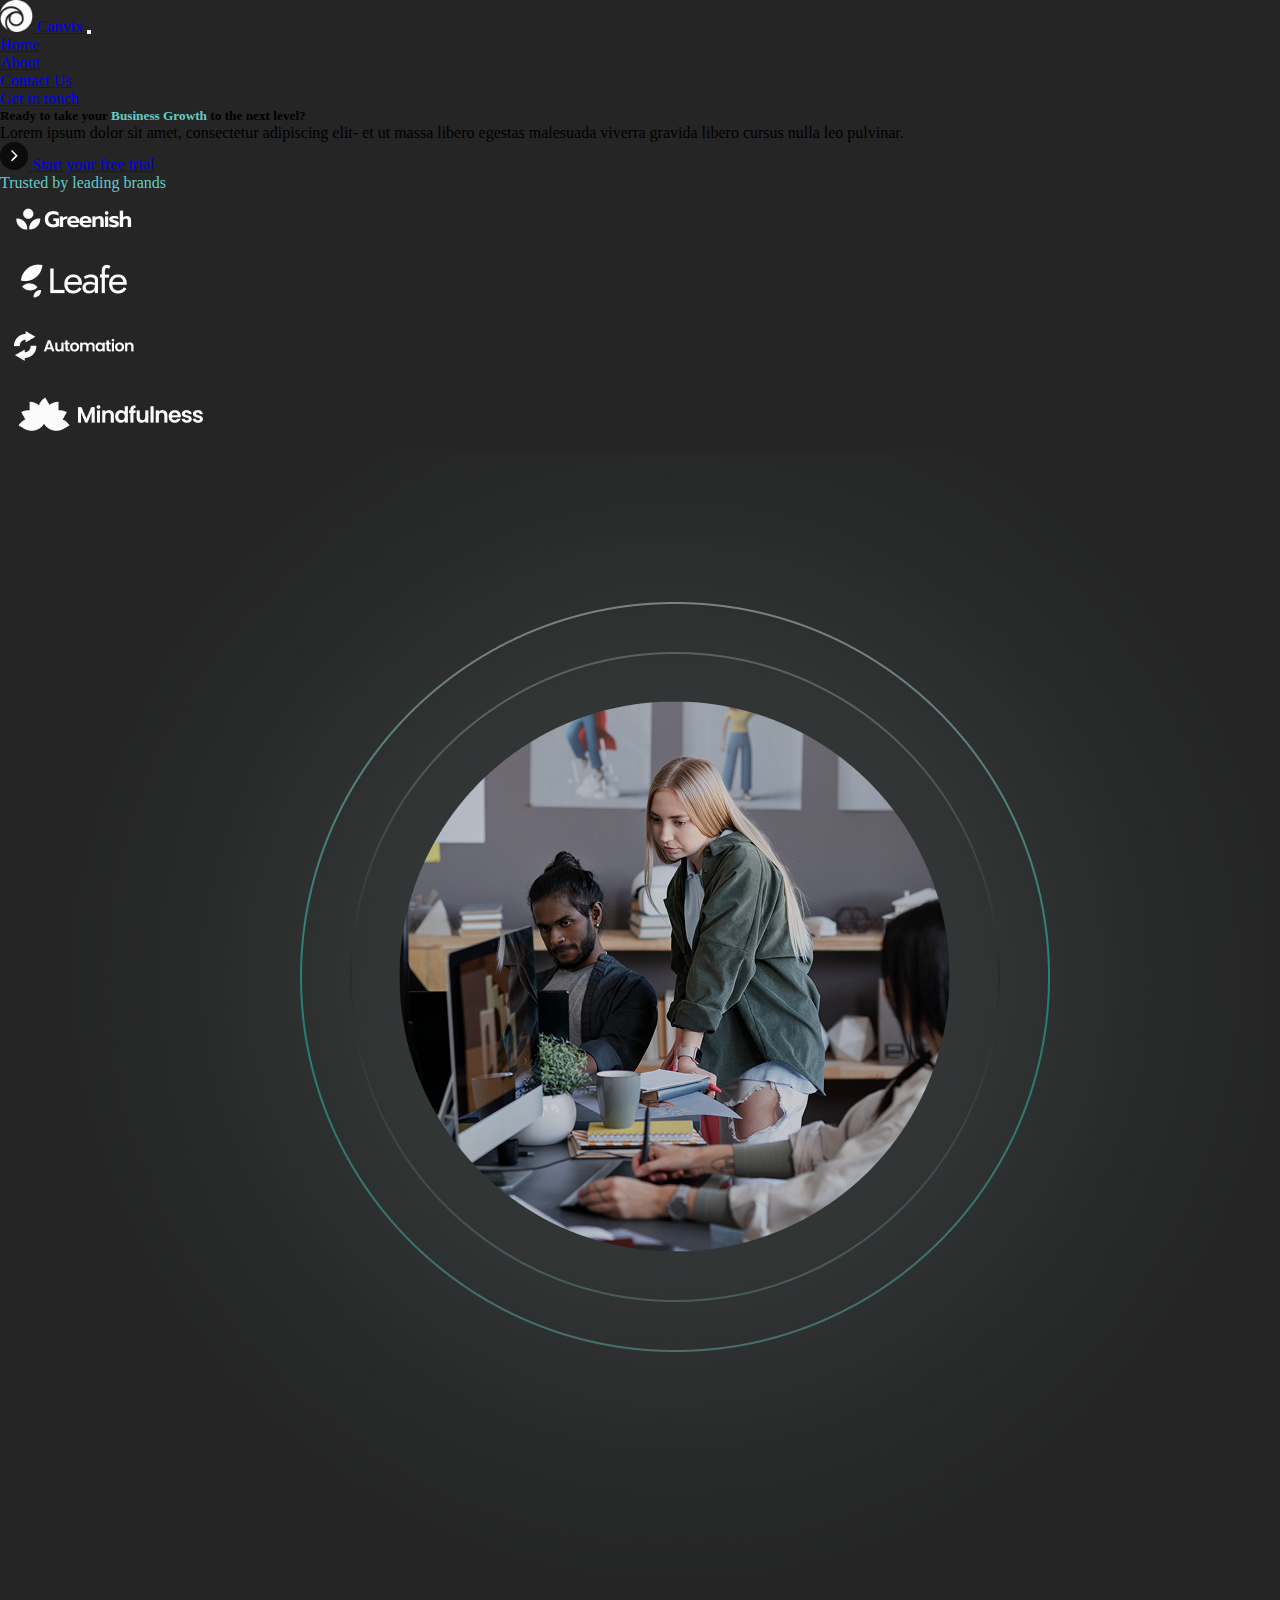
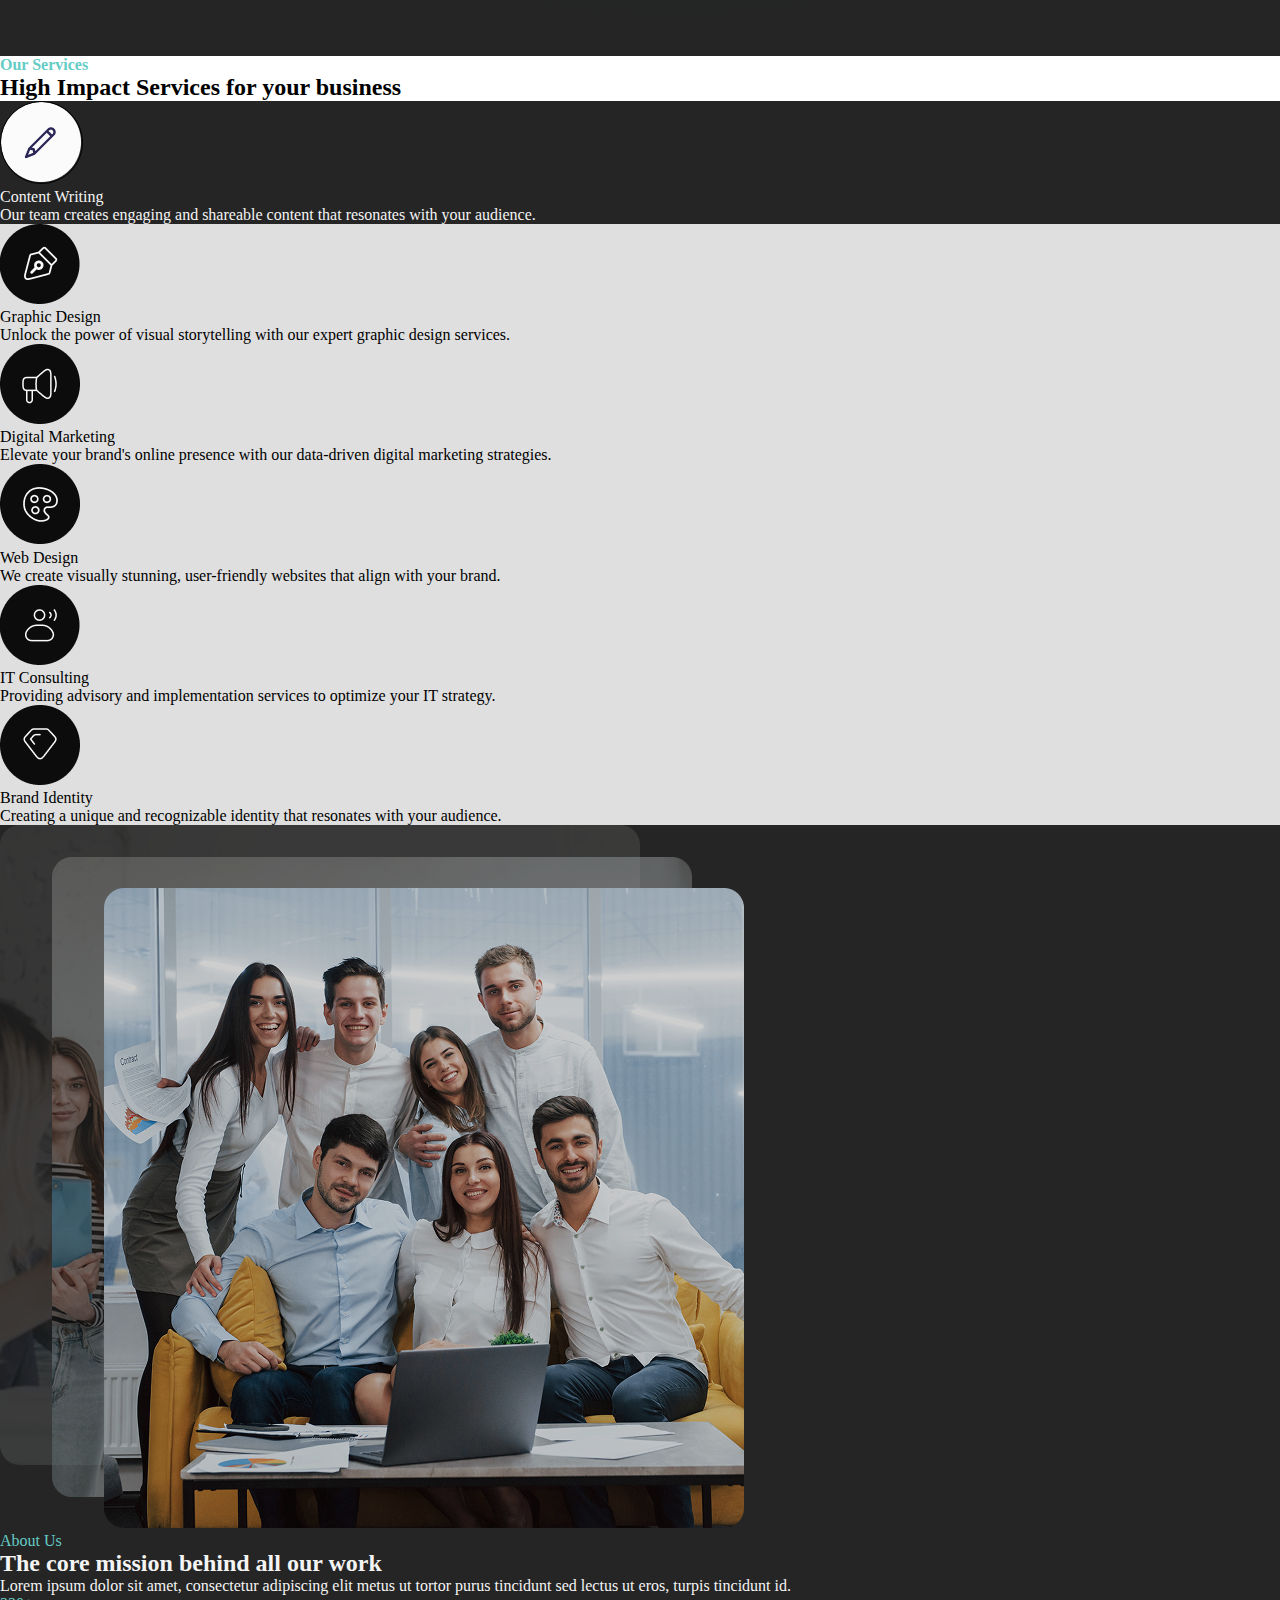
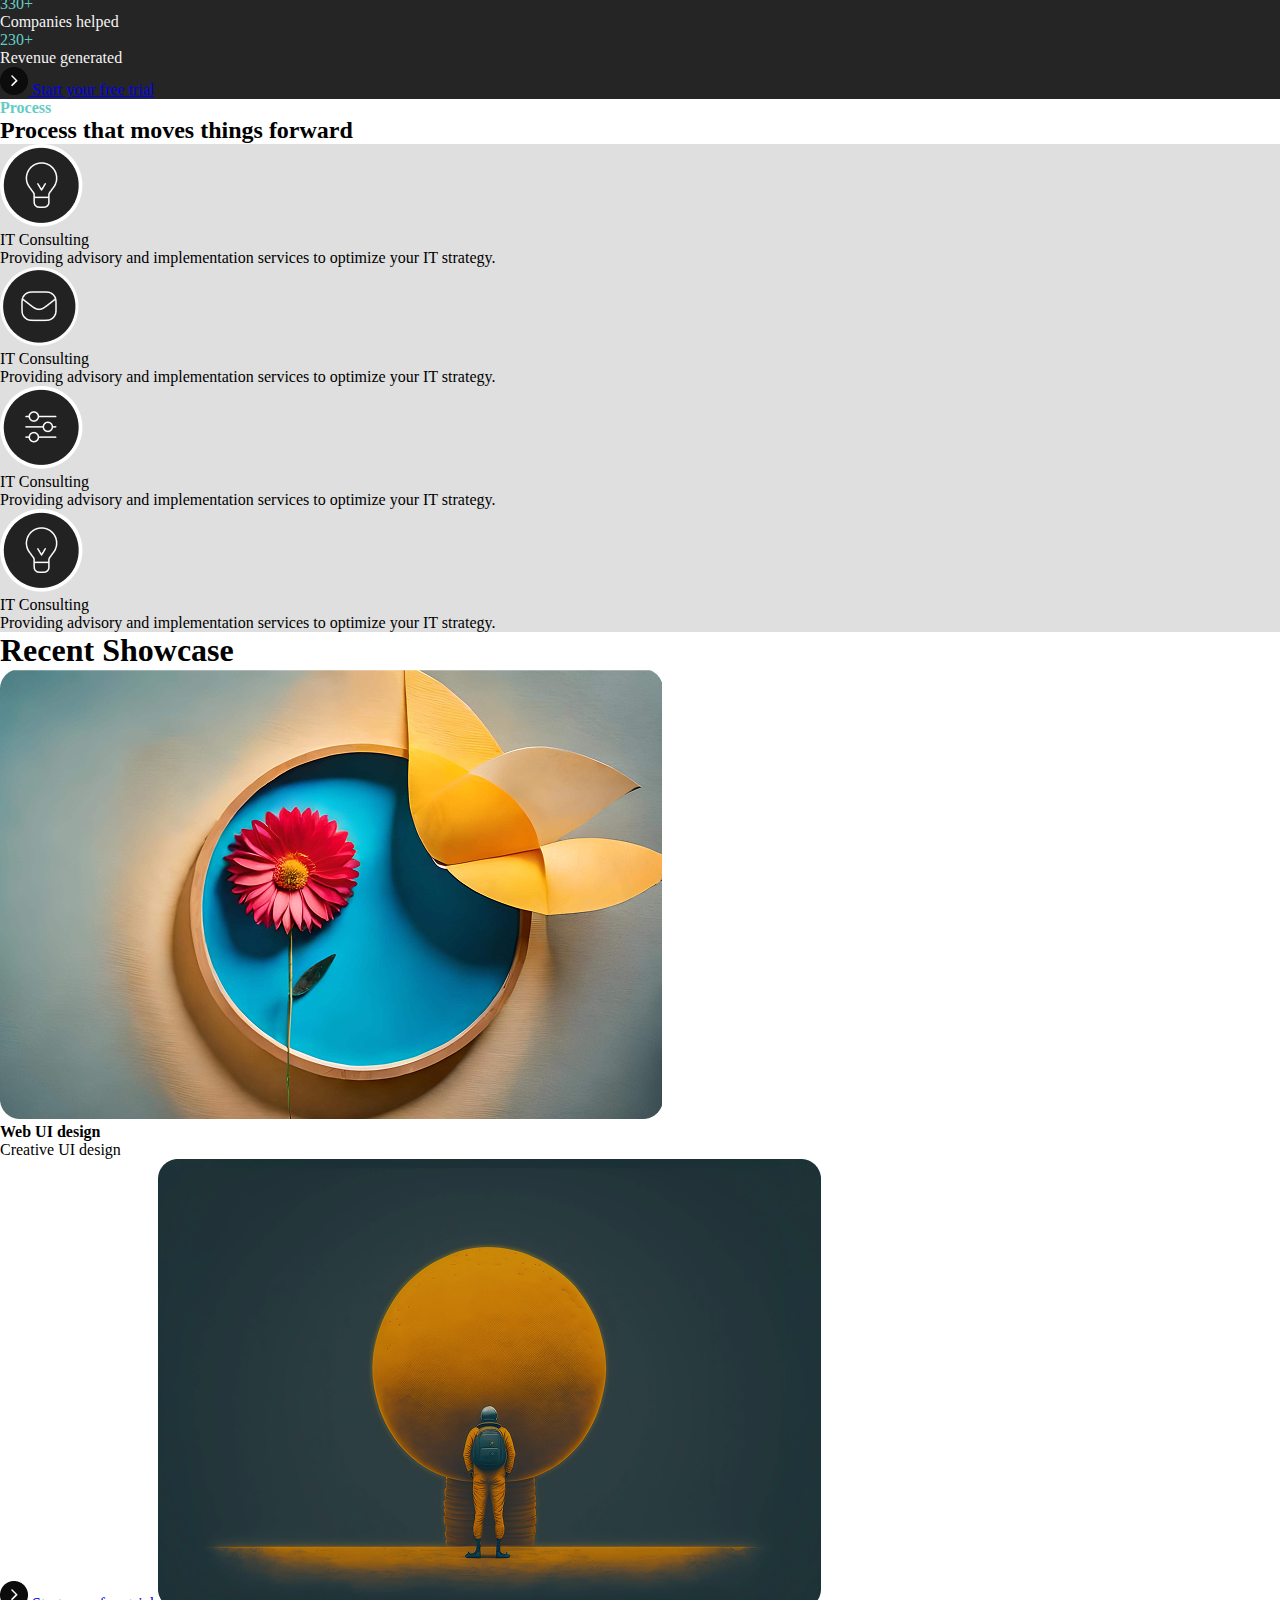
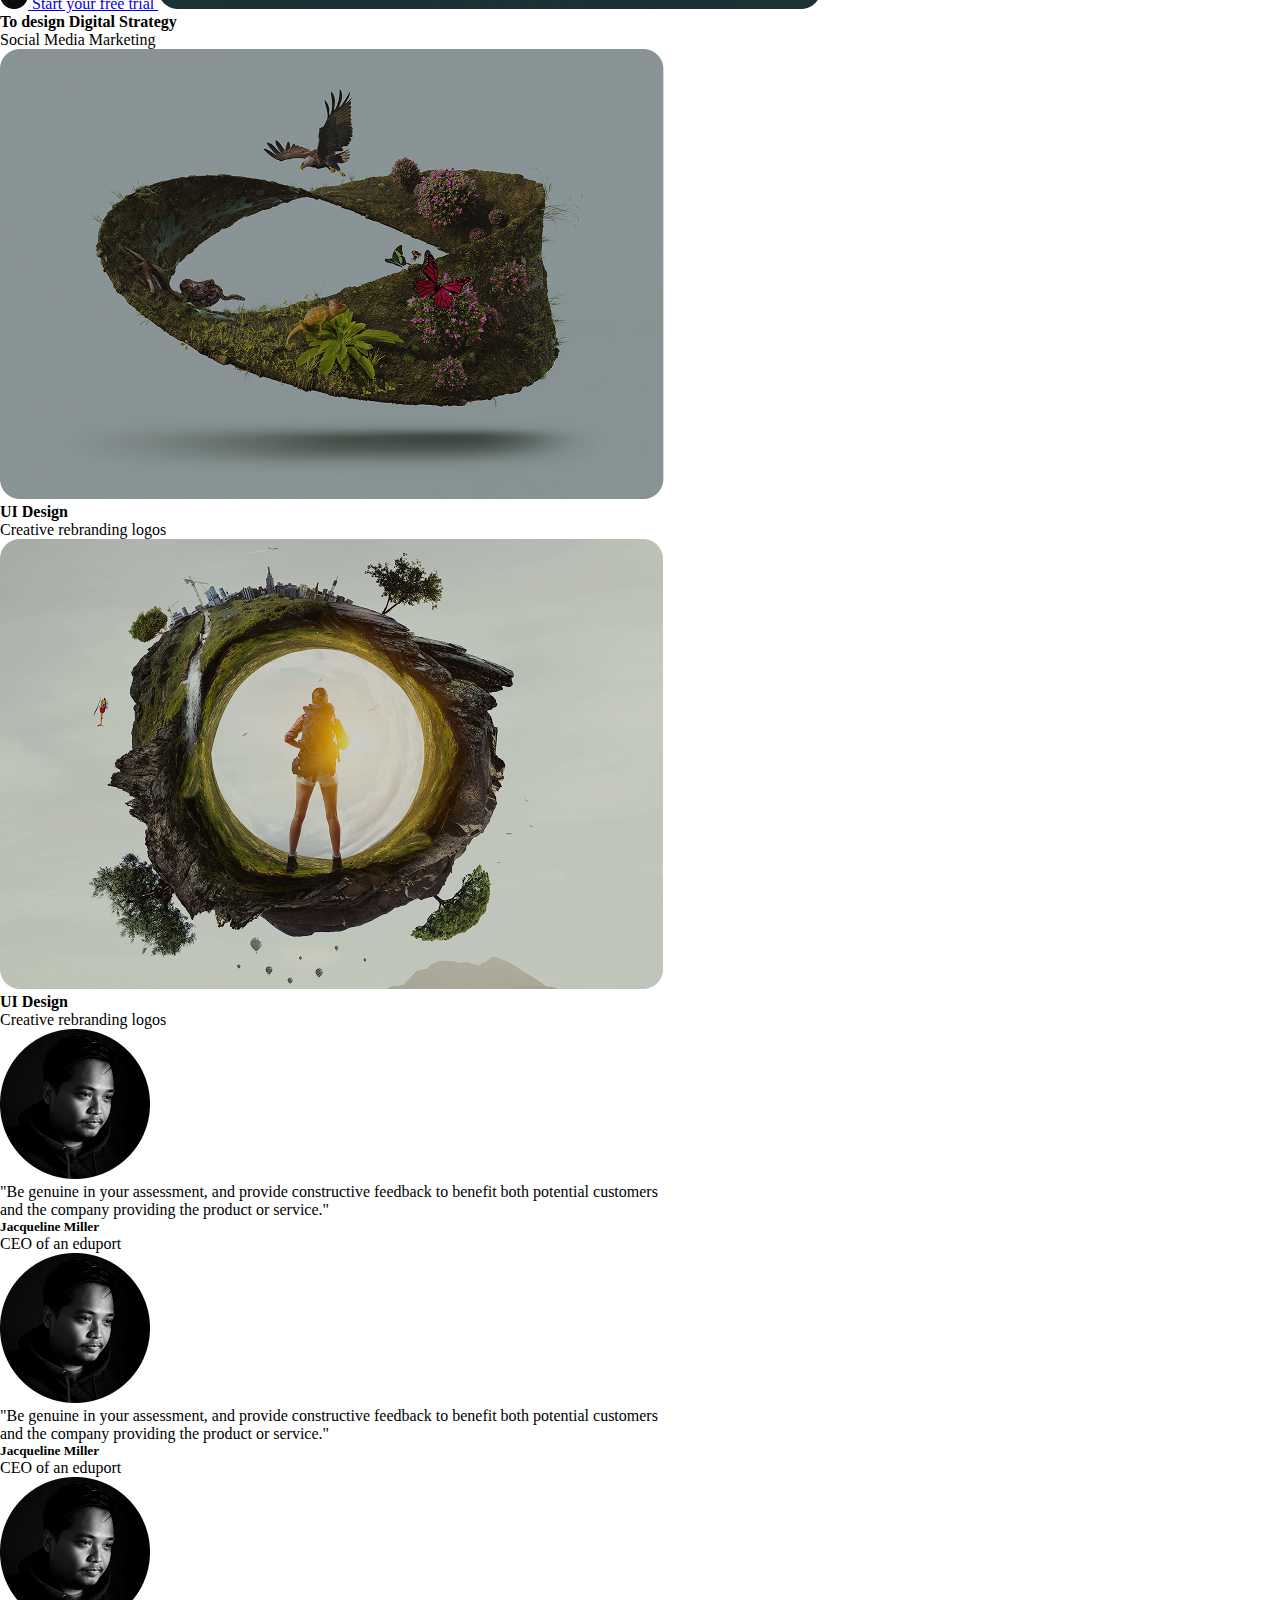
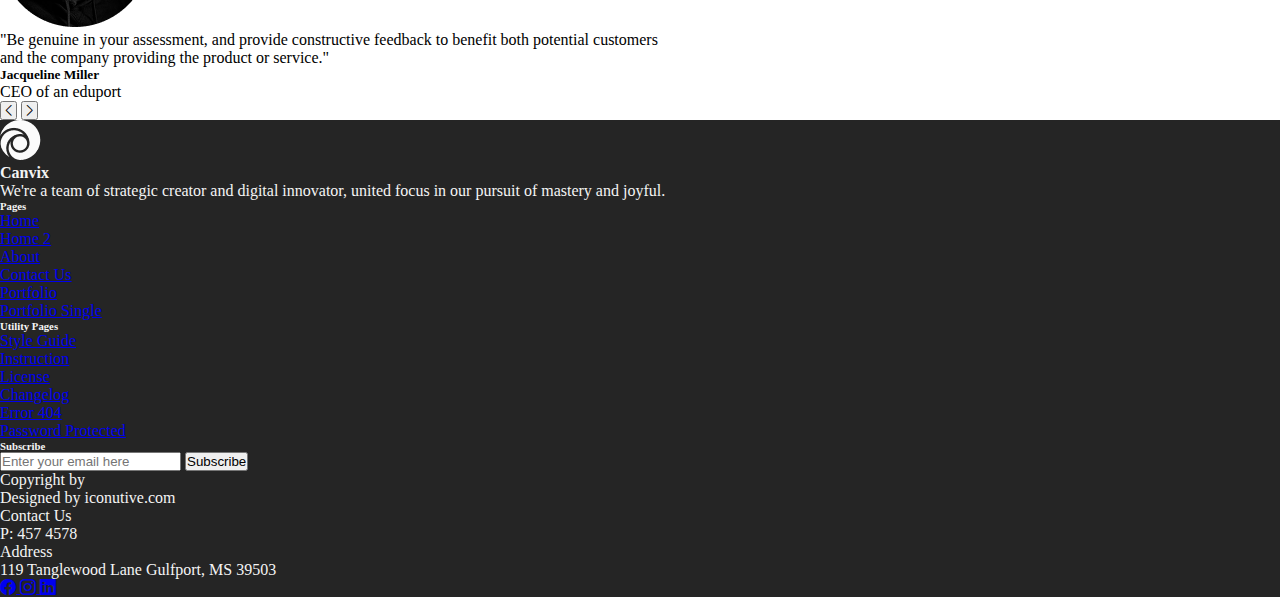
<file: Agency-Web_UI/index.html>
<!DOCTYPE html>
<html lang="en">

<head>
    <meta charset="UTF-8">
    <meta name="viewport" content="width=device-width, initial-scale=1.0">
    <title>Agency-Web-UI</title>

    <!-- Bootstrap Links -->

    <!-- CSS Link -->
    <link href="https://cdn.jsdelivr.net/npm/bootstrap@5.3.8/dist/css/bootstrap.min.css" rel="stylesheet"
        integrity="sha384-sRIl4kxILFvY47J16cr9ZwB07vP4J8+LH7qKQnuqkuIAvNWLzeN8tE5YBujZqJLB" crossorigin="anonymous">

    <!-- JavaScript Link -->
    <script src="https://cdn.jsdelivr.net/npm/bootstrap@5.3.8/dist/js/bootstrap.bundle.min.js"
        integrity="sha384-FKyoEForCGlyvwx9Hj09JcYn3nv7wiPVlz7YYwJrWVcXK/BmnVDxM+D2scQbITxI"
        crossorigin="anonymous"></script>

    <!-- Bootstrap Icons  -->
    <link rel="stylesheet" href="https://cdn.jsdelivr.net/npm/bootstrap-icons@1.11.1/font/bootstrap-icons.css">

    <!--Custom CSS Link -->
    <link rel="stylesheet" href="style.css">
</head>

<body>

    <main class="container-lg">

        <!-- ========= NAVBAR ============= -->

        <nav class="navbar navbar-expand-lg bg-body-tertiary nav-bg-color mt-3">
            <div class="container-xxl px-4 px-xxl-5 d-flex justify-content-between position-sticky top-0">

                <!-- Logo + Brand -->
                <a class="navbar-brand d-flex align-items-center gap-2" href="#">
                    <img src="assets/logo.png" alt="Logo" height="32">
                    <span class="fw-semibold text-white text-white">Canvix</span>
                </a>

                <!-- Mobile toggle -->
                <button class="navbar-toggler border-white" type="button" data-bs-toggle="collapse"
                    data-bs-target="#mainNavbar" aria-controls="mainNavbar" aria-expanded="false"
                    aria-label="Toggle navigation">
                    <span class="navbar-toggler-icon nav-icon-bars"></span>
                </button>


                <div class="collapse navbar-collapse" id="mainNavbar">
                    <ul class="navbar-nav m-auto align-items-lg-center gap-lg-3 mb-2 mb-lg-0">
                        <li class="nav-item">
                            <a class="nav-link active text-white" href="#">Home</a>
                        </li>
                        <li class="nav-item">
                            <a class="nav-link text-white" href="#about-us">About</a>
                        </li>
                        <li class="nav-item">
                            <a class="nav-link text-white" href="#contact-us">Contact Us</a>
                        </li>

                    </ul>

                    <div>
                        <a href="#" class="btn btn-outline-light btn-light ms-lg-2 rounded-5 text-black">
                            Get in touch
                        </a>
                    </div>
                </div>




            </div>
        </nav>

        <!-- ================ HERO SECTION ================= -->

        <!-- <section class="hero-section py-5"> -->

        <div class="hero-section container-xxl px-4 px-xxl-5 pb-4 pt-4">

            <div class="row hero align-items-center">

                <!-- Left Ornament
            <div class="col-lg-2 text-start d-none d-lg-block ornament-fixed">
                <img src="assets/Ornament 26 1.png" alt="ornament" class="img-fluid">
            </div> -->

                <!-- Center Text -->

                <div class="col-lg-6 text-center text-lg-start">

                    <h5 class="fs-1 fw-bold text-white">
                        Ready to take your <span class="text-blue">Business Growth</span> to the next level?
                    </h5>

                    <p class="lead mt-3 mb-2 text-white">
                        Lorem ipsum dolor sit amet, consectetur adipiscing elit- et ut massa libero
                        egestas malesuada viverra gravida libero cursus nulla leo pulvinar.
                    </p>

                    <a href="#" class="btn btn-light rounded-5 text-black d-inline-block">
                        <img src="assets/Frame 35.png" alt="">
                        Start your free trial
                    </a>

                    <div class="trusted-brands mt-5">
                        <p class="text-blue mb-2">Trusted by leading brands</p>

                        <ul class="text-white d-flex list-unstyled">
                            <li><img src="assets/greenish.png" alt="" class="img-fluid"></li>
                            <li><img src="assets/leafe.png" alt="" class="img-fluid"></li>
                            <li><img src="assets/auttomation.png" alt="" class="img-fluid"></li>
                            <li><img src="assets/mindfulness.png" alt="" class="img-fluid"></li>
                        </ul>
                    </div>

                </div>

                <!-- Right Hero Image -->
                <div class="col-lg-6 text-center">
                    <img src="assets/hero-section.png" alt="hero-img" class="img-fluid hero-img">
                </div>

            </div>




        </div>

        <!-- </section> -->

        <!-- ==================== SERVICE SECTION =============== -->

        <div class="service-section container-xxl mt-5">

            <h4 class="text-blue text-center fs-5 fw-semibold">Our Services</h4>

            <h2 class="fs-1 fw-semibold text-center mx-auto col-lg-6">
                High Impact Services for your business
            </h2>

            <!-- SERVICE CARDS -->
            <div class="row g-4 mt-5">

                <div class="col-md-4">
                    <div class="border rounded-3 p-3 h-100 active-service-card">
                        <img src="assets/content-writing.png" alt="" class="active-service-card-icon">
                        <p class="fw-semibold mt-3">Content Writing</p>
                        <p>Our team creates engaging and shareable content that resonates with your audience.</p>
                    </div>
                </div>

                <div class="col-md-4">
                    <div class="border rounded-3 p-3 h-100 service-card">
                        <img src="assets/graphic-design.png" alt="">
                        <p class="fw-semibold mt-3">Graphic Design</p>
                        <p>Unlock the power of visual storytelling with our expert graphic design services.</p>
                    </div>
                </div>

                <div class="col-md-4">
                    <div class="border rounded-3 p-3 h-100 service-card">
                        <img src="assets/digital-marketing.png" alt="">
                        <p class="fw-semibold mt-3">Digital Marketing</p>
                        <p>Elevate your brand's online presence with our data-driven digital marketing strategies.</p>
                    </div>
                </div>

                <div class="col-md-4">
                    <div class="border rounded-3 p-3 h-100 service-card">
                        <img src="assets/Web-design.png" alt="">
                        <p class="fw-semibold mt-3">Web Design</p>
                        <p>We create visually stunning, user-friendly websites that align with your brand.</p>
                    </div>
                </div>

                <div class="col-md-4">
                    <div class="border rounded-3 p-3 h-100 service-card">
                        <img src="assets/it-consult.png" alt="">
                        <p class="fw-semibold mt-3">IT Consulting</p>
                        <p>Providing advisory and implementation services to optimize your IT strategy.</p>
                    </div>
                </div>

                <div class="col-md-4">
                    <div class="border rounded-3 p-3 h-100 service-card">
                        <img src="assets/brand-identity.png" alt="">
                        <p class="fw-semibold mt-3">Brand Identity</p>
                        <p>Creating a unique and recognizable identity that resonates with your audience.</p>
                    </div>
                </div>

            </div>
        </div>


        <!-- ========================== ABOUT US ===================== -->

        <div class="container-xxl about-us mt-5 px-3 px-md-5 py-4 py-md-5 bg-color-black" id="about-us">

            <div class="row align-items-center">

                <!-- Left Image -->
                <div class="col-lg-6 text-center text-lg-start">
                    <img src="assets/about-us.png" alt="about-us-img" class="img-fluid w-75">
                </div>

                <!-- Right Content -->
                <div class="col-lg-6">
                    <p class="text-blue mb-0">About Us</p>

                    <h2 class="mb-2 w-75 fs-2 fw-semibold">The core mission behind all our work</h2>

                    <p class="mb-2 w-75">
                        Lorem ipsum dolor sit amet, consectetur adipiscing elit metus ut tortor purus
                        tincidunt sed lectus ut eros, turpis tincidunt id.
                    </p>

                    <!-- Stats -->
                    <div class="row mt-1">

                        <div class="col-6">
                            <p class="fs-3 fw-bold mb-0 text-blue">330+</p>
                            <p class="mb-0">Companies helped</p>
                        </div>

                        <div class="col-6">
                            <p class="fs-3 fw-bold mb-0 text-blue">230+</p>
                            <p class="mb-0">Revenue generated</p>
                        </div>

                        <a href="#" class="btn btn-light rounded-5 text-black d-inline-block w-50 mt-3">
                            <img src="assets/Frame 35.png" alt="">
                            Start your free trial
                        </a>

                    </div>
                </div>

            </div>
        </div>

        <!-- ================== PROCESS SECTION =================== -->

        <div class="container-xxl process-section mt-5">
            <h4 class="text-blue text-center fs-5 fw-semibold">Process</h4>

            <h2 class="fs-1 fw-semibold text-center mx-auto col-lg-6">
                Process that moves things forward
            </h2>

            <!-- process section :- cards -->

            <div class="row mt-5 g-4">
                <div class="col-12 col-md-3">
                    <div class="border rounded-3 p-3 h-100 service-card">
                        <img src="assets/bulb.png" alt="">
                        <p class="fw-semibold mt-3">IT Consulting</p>
                        <p>Providing advisory and implementation services to optimize your IT strategy.</p>
                    </div>
                </div>

                <div class="col-12 col-md-3">
                    <div class="border rounded-3 p-3 h-100 service-card">
                        <img src="assets/envelope.png" alt="">
                        <p class="fw-semibold mt-3">IT Consulting</p>
                        <p>Providing advisory and implementation services to optimize your IT strategy.</p>
                    </div>
                </div>

                <div class="col-12 col-md-3">
                    <div class="border rounded-3 p-3 h-100 service-card">
                        <img src="assets/create.png" alt="">
                        <p class="fw-semibold mt-3">IT Consulting</p>
                        <p>Providing advisory and implementation services to optimize your IT strategy.</p>
                    </div>
                </div>

                <div class="col-12 col-md-3">
                    <div class="border rounded-3 p-3 h-100 service-card">
                        <img src="assets/bulb.png" alt="">
                        <p class="fw-semibold mt-3">IT Consulting</p>
                        <p>Providing advisory and implementation services to optimize your IT strategy.</p>
                    </div>
                </div>
            </div>


        </div>



        <!-- ===================== Recent Showcase ====================== -->

        <div class="container-xxl mt-5">
            <h1 class="text-center mb-5">Recent Showcase</h1>

            <div class="row g-5">

                <div class="col-12 col-lg-6">
                    <img src="assets/Rectangle 20.png" class="img-fluid rounded-4 w-100" alt="">
                    <h4 class="fs-6 fw-semibold mt-3">Web UI design</h4>
                    <p class="small">Creative UI design</p>
                </div>

                <div class="col-12 col-lg-6 mt-lg-5 text-end">
                    <a href="#" class="btn btn-light rounded-5 mb-3 d-inline-flex align-items-center gap-2">
                        <img src="assets/Frame 35.png" alt="">
                        Start your free trial
                    </a>

                    <img src="assets/Rectangle 21.png" class="img-fluid rounded-4 w-100" alt="">
                    <h4 class="fs-6 fw-semibold mt-3">To design Digital Strategy</h4>
                    <p class="small">Social Media Marketing</p>
                </div>

                <div class="col-12 col-lg-6">
                    <img src="assets/Rectangle 22.png" class="img-fluid rounded-4 w-100" alt="">
                    <h4 class="fs-6 fw-semibold mt-3">UI Design</h4>
                    <p class="small">Creative rebranding logos</p>
                </div>

                <div class="col-12 col-lg-6 mt-lg-5 pt-lg-5">
                    <img src="assets/Rectangle 23.png" class="img-fluid rounded-4 w-100" alt="">
                    <h4 class="fs-6 fw-semibold mt-3">UI Design</h4>
                    <p class="small">Creative rebranding logos</p>
                </div>
            </div>
        </div>


        <!-- ==================== Testimonial ================== -->

        <div id="carouselExampleIndicators" class="carousel slide">
            <div class="carousel-inner bg-color-gray py-3 mt-lg-5">
                <div class="carousel-item active">
                    <div class="testimonial-img text-center">
                        <img src="assets/testimonial-man.png" alt="" class="img-fluid">
                    </div>

                    <div class="testimonial-text text-center mt-3">
                        "Be genuine in your assessment, and provide constructive feedback to benefit both potential
                        customers <br> and the company providing the product or service."
                    </div>

                    <div class="ceo-head text-center mt-3">
                        <h5>Jacqueline Miller</h5>
                        <p>CEO of an eduport</p>
                    </div>

                </div>
                <div class="carousel-item">
                    <div class="testimonial-img text-center">
                        <img src="assets/testimonial-man.png" alt="" class="img-fluid">
                    </div>

                    <div class="testimonial-text text-center mt-3">
                        "Be genuine in your assessment, and provide constructive feedback to benefit both potential
                        customers <br> and the company providing the product or service."
                    </div>

                    <div class="ceo-head text-center mt-3">
                        <h5>Jacqueline Miller</h5>
                        <p>CEO of an eduport</p>
                    </div>
                </div>
                <div class="carousel-item">
                    <div class="testimonial-img text-center">
                        <img src="assets/testimonial-man.png" alt="" class="img-fluid">
                    </div>

                    <div class="testimonial-text text-center mt-2">
                        "Be genuine in your assessment, and provide constructive feedback to benefit both potential
                        customers <br> and the company providing the product or service."
                    </div>

                    <div class="ceo-head text-center mt-2">
                        <h5>Jacqueline Miller</h5>
                        <p>CEO of an eduport</p>
                    </div>
                </div>
            </div>

            <!-- Navigation arrows at bottom -->
            <div class="text-center pb-3">
                <button class="btn btn-outline-dark rounded-circle me-3" type="button"
                    data-bs-target="#carouselExampleIndicators" data-bs-slide="prev">
                    <i class="bi bi-chevron-left"></i>
                </button>
                <button class="btn btn-outline-dark rounded-circle" type="button"
                    data-bs-target="#carouselExampleIndicators" data-bs-slide="next">
                    <i class="bi bi-chevron-right"></i>
                </button>
            </div>
        </div>


        <!-- ================ FOOTER =============== -->

        <div class="container-xxl py-5 mt-lg-5 bg-color-black" id="contact-us">
            <div class="row">
                <!-- Brand Section -->
                <div class="col-lg-3 col-md-6 mb-4">
                    <div class="d-flex align-items-center mb-3">
                        <img src="assets/logo.png" class="img-fluid px-1" alt="">
                        <h4 class="mb-0">Canvix</h4>
                    </div>
                    <p class="text-secondary">We're a team of strategic creator and digital innovator, united focus in
                        our pursuit of mastery and joyful.</p>
                </div>

                <!-- Pages Section -->
                <div class="col-lg-2 col-md-6 mb-4">
                    <h6 class="mb-3">Pages</h6>
                    <ul class="list-unstyled">
                        <li class="mb-2"><a href="#" class="text-secondary text-decoration-none">Home</a></li>
                        <li class="mb-2"><a href="#" class="text-secondary text-decoration-none">Home 2</a></li>
                        <li class="mb-2"><a href="#" class="text-secondary text-decoration-none">About</a></li>
                        <li class="mb-2"><a href="#" class="text-secondary text-decoration-none">Contact Us</a></li>
                        <li class="mb-2"><a href="#" class="text-secondary text-decoration-none">Portfolio</a></li>
                        <li class="mb-2"><a href="#" class="text-secondary text-decoration-none">Portfolio Single</a>
                        </li>
                    </ul>
                </div>

                <!-- Utility Pages Section -->
                <div class="col-lg-3 col-md-6 mb-4">
                    <h6 class="mb-3">Utility Pages</h6>
                    <ul class="list-unstyled">
                        <li class="mb-2"><a href="#" class="text-secondary text-decoration-none">Style Guide</a></li>
                        <li class="mb-2"><a href="#" class="text-secondary text-decoration-none">Instruction</a></li>
                        <li class="mb-2"><a href="#" class="text-secondary text-decoration-none">License</a></li>
                        <li class="mb-2"><a href="#" class="text-secondary text-decoration-none">Changelog</a></li>
                        <li class="mb-2"><a href="#" class="text-secondary text-decoration-none">Error 404</a></li>
                        <li class="mb-2"><a href="#" class="text-secondary text-decoration-none">Password Protected</a>
                        </li>
                    </ul>
                </div>

                <!-- Subscribe Section -->

                <div class="col-lg-4 col-md-6 mb-4">
                    <h6 class="mb-3">Subscribe</h6>
                    <div class="d-flex align-items-center bg-white rounded-pill p-1">
                        <input type="email" class="form-control bg-transparent border-0 text-dark px-3"
                            placeholder="Enter your email here">
                        <button class="btn btn-dark rounded-pill px-4" type="button">Subscribe</button>
                    </div>
                </div>
            </div>


            <!-- Bottom Footer -->
            <div class="row mt-5 pt-4 border-top border-secondary align-items-center">
                <div class="col-md-3 mb-3">
                    <p class="mb-0 text-secondary">Copyright by</p>
                    <p class="mb-0">Designed by iconutive.com</p>
                </div>
                <div class="col-md-2 mb-3">
                    <p class="mb-0 text-secondary">Contact Us</p>
                    <p class="mb-0">P: 457 4578</p>
                </div>
                <div class="col-md-4 mb-3">
                    <p class="mb-0 text-secondary">Address</p>
                    <p class="mb-0">119 Tanglewood Lane Gulfport, MS 39503</p>
                </div>
                <div class="col-md-3 mb-3 text-md-end">
                    <a href="#" class="btn btn-outline-light rounded-circle me-2">
                        <i class="bi bi-facebook"></i>
                    </a>
                    <a href="#" class="btn btn-outline-light rounded-circle me-2">
                        <i class="bi bi-instagram"></i>
                    </a>
                    <a href="#" class="btn btn-outline-light rounded-circle">
                        <i class="bi bi-linkedin"></i>
                    </a>
                </div>
            </div>
        </div>







    </main>


</body>

</html>
</file>
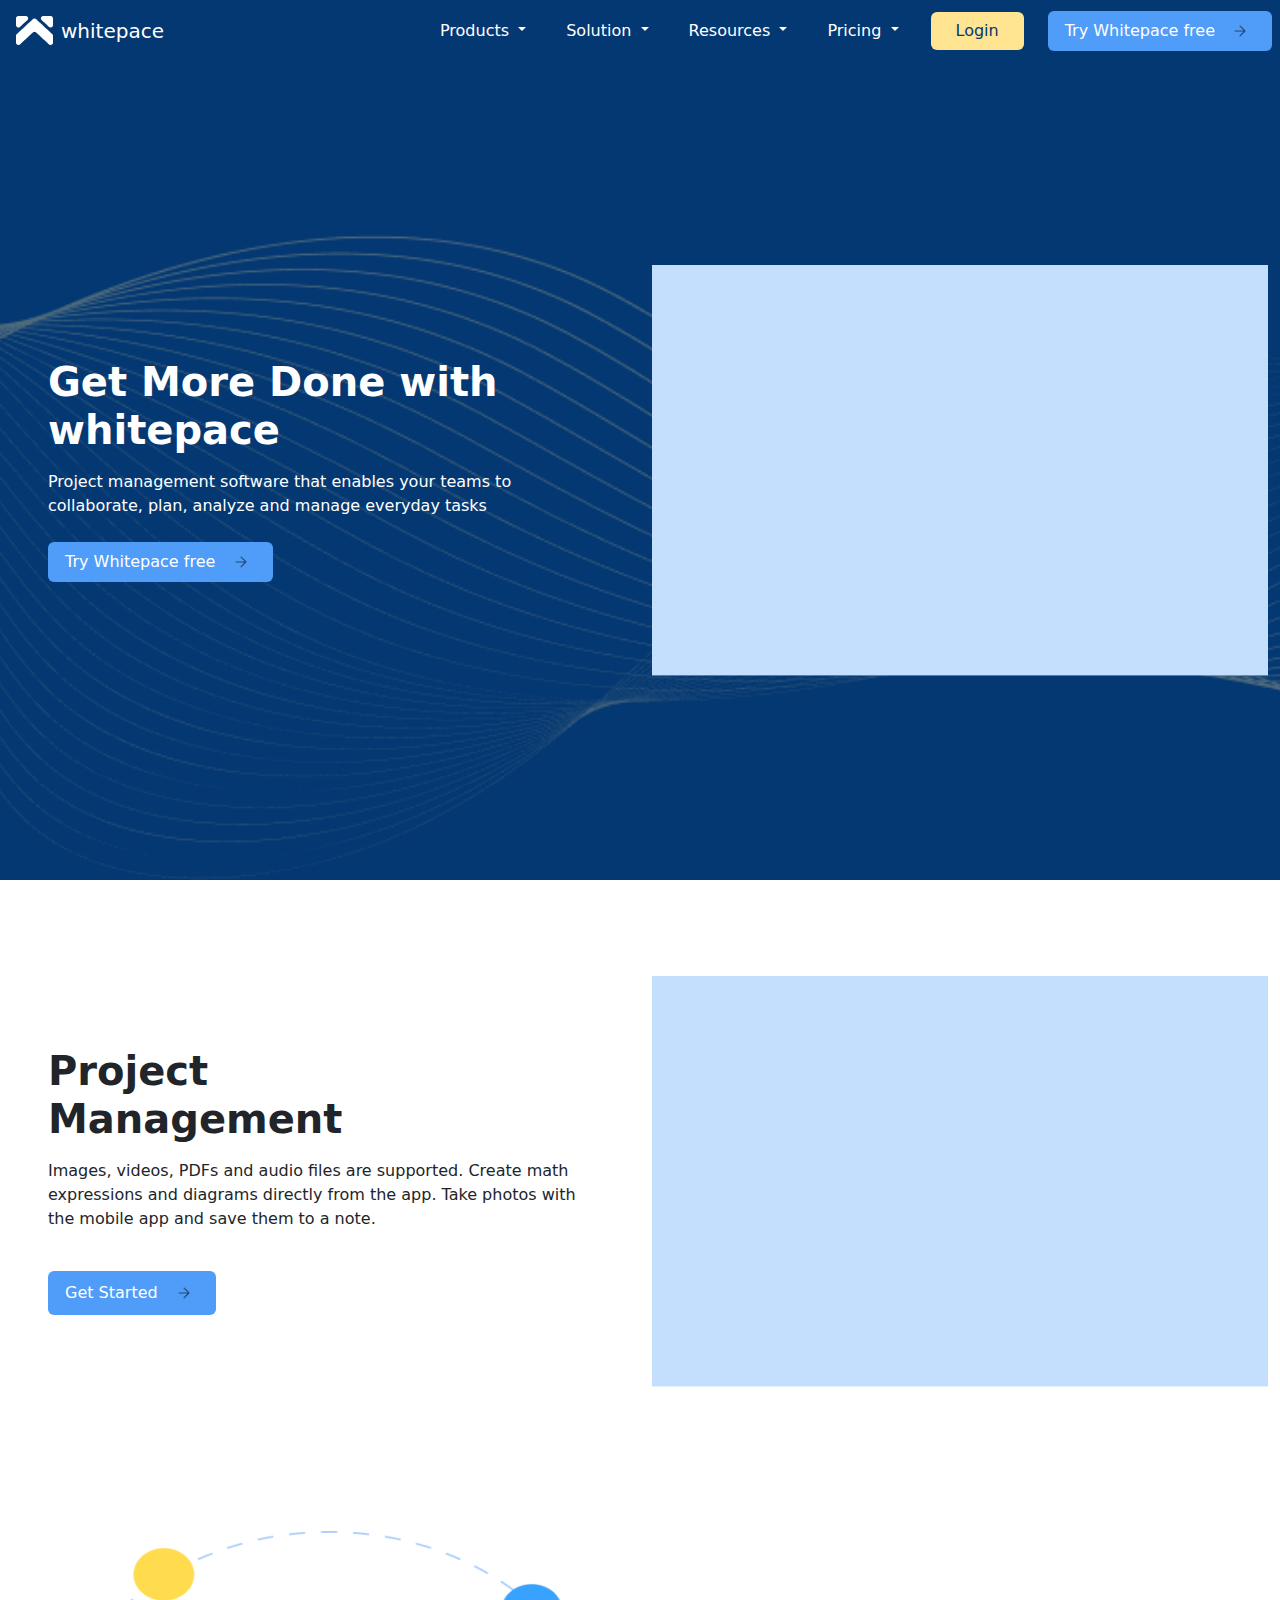
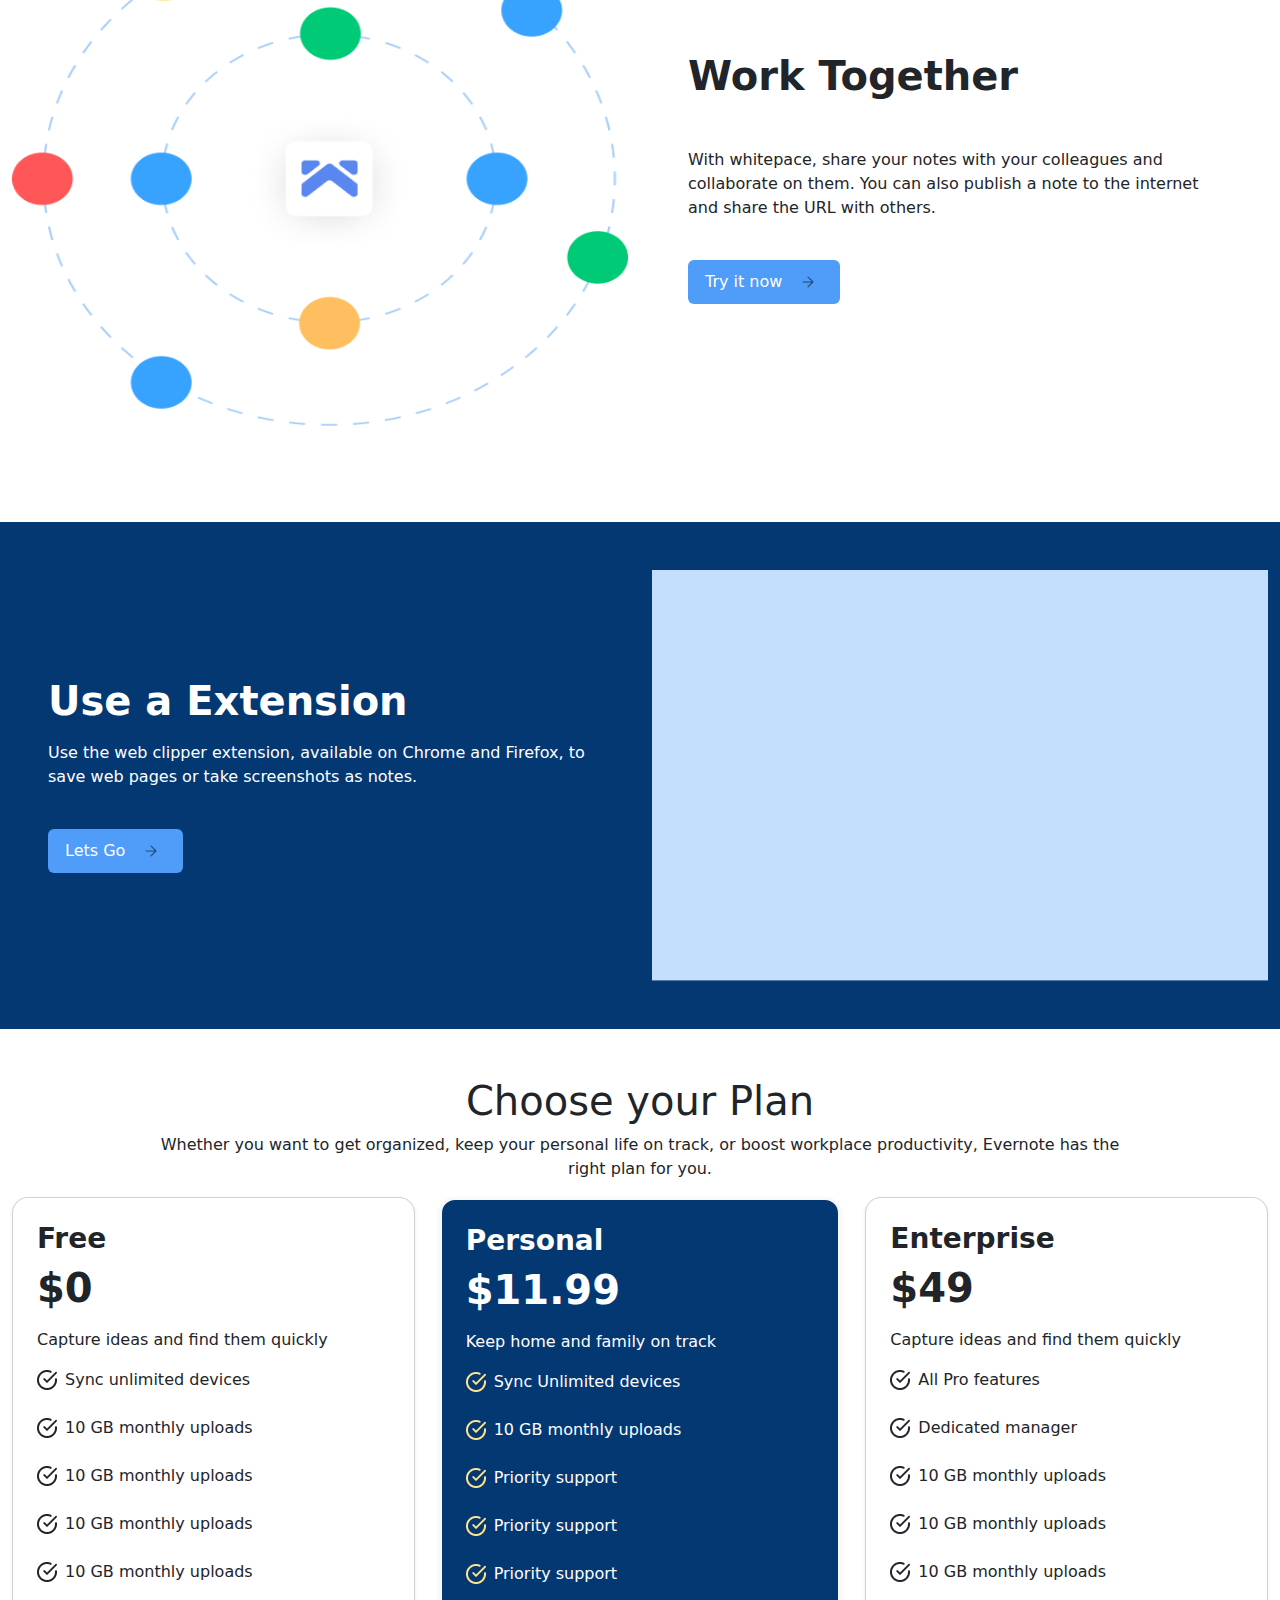
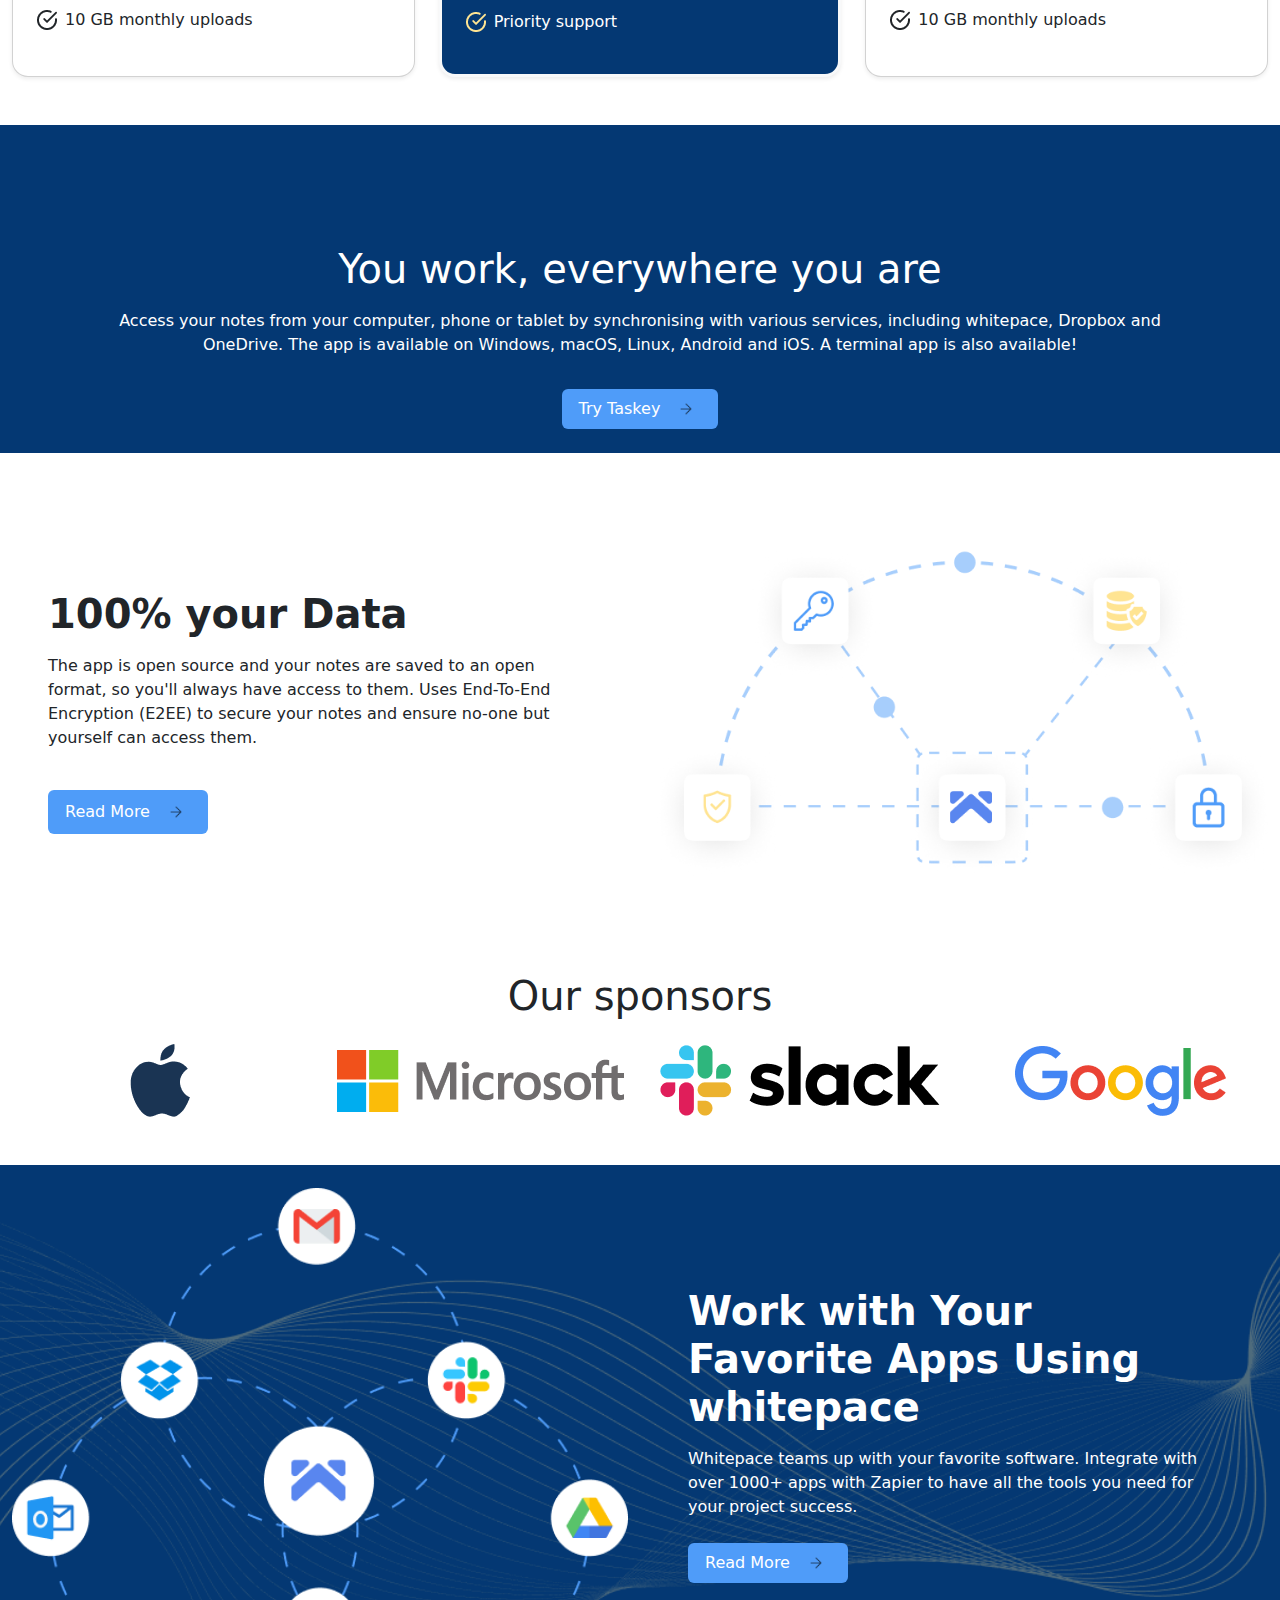
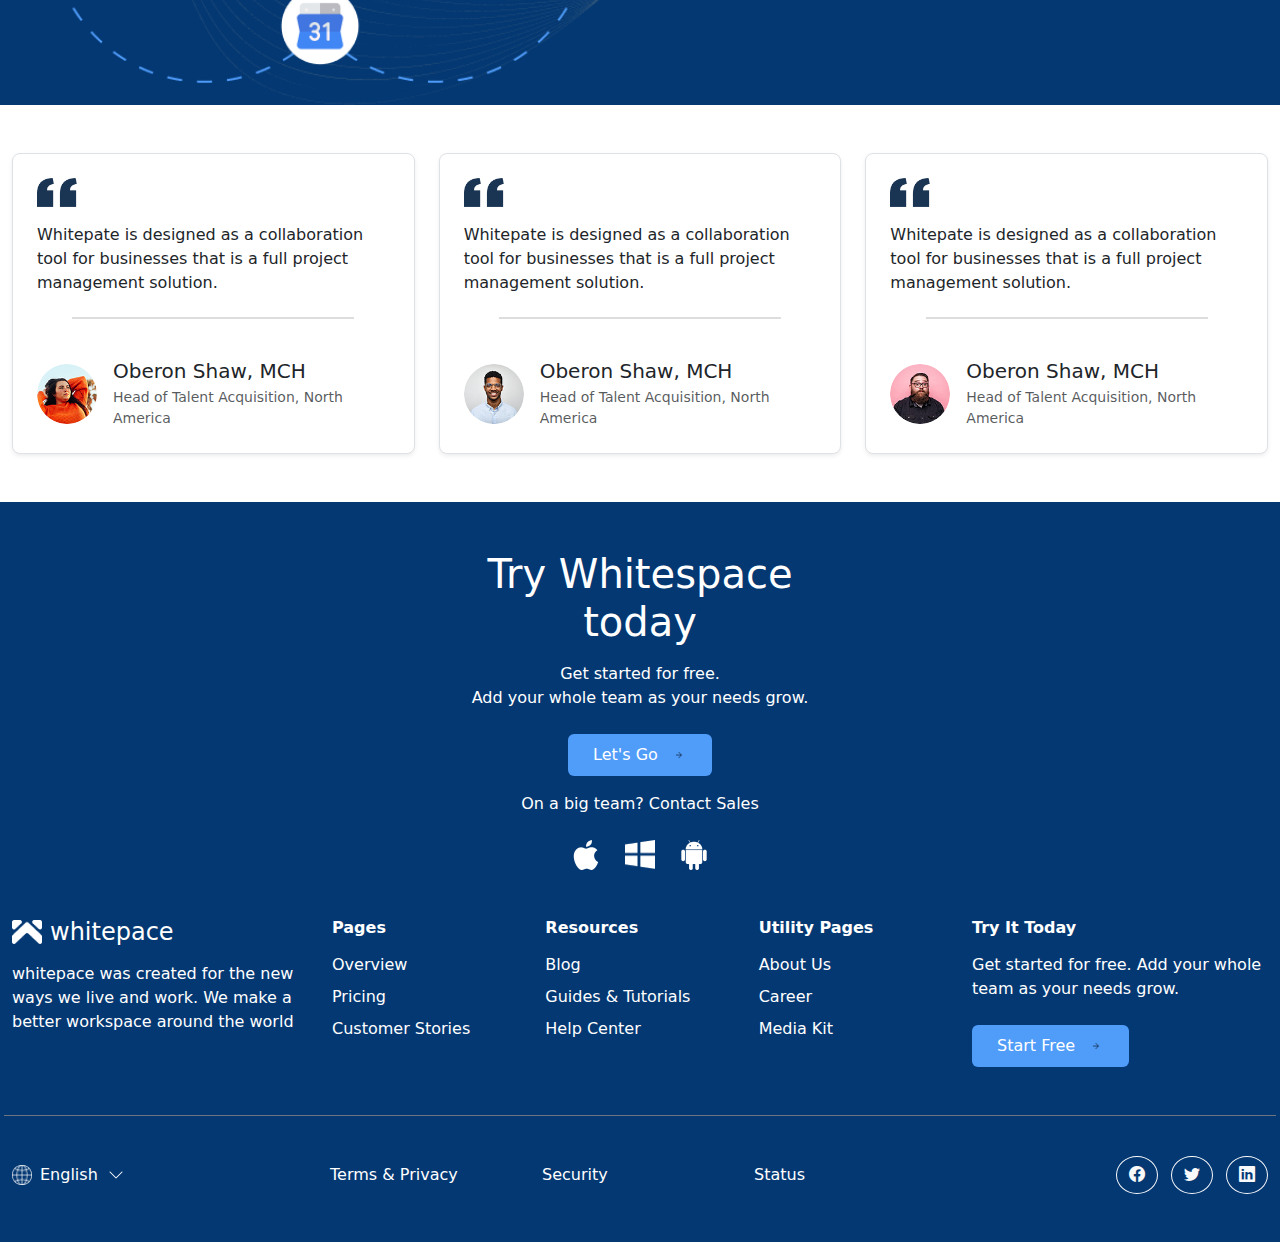
<file: whitepace-SaaS/index.html>
<!DOCTYPE html>
<html lang="en">

<head>
    <meta charset="UTF-8">
    <meta name="viewport" content="width=device-width, initial-scale=1.0">
    <title>WHITEPACE - SaaS landing page</title>

    <!-- BOOTSTRAP -->
    <link href="https://cdn.jsdelivr.net/npm/bootstrap@5.3.8/dist/css/bootstrap.min.css" rel="stylesheet">

    <!-- Bootstrap Icons  -->
    <link rel="stylesheet" href="https://cdn.jsdelivr.net/npm/bootstrap-icons@1.11.1/font/bootstrap-icons.css">


    <!-- CUSTOM CSS -->
    <link rel="stylesheet" href="style.css">
</head>

<body>

    <main>

        <!-- ===== NAVBAR ===== -->
        <nav class="navbar navbar-expand-lg bg-darkblue container-xxl px-2">

            <img src="assets/Logo-Icon.png" alt="" class="img-fluid m-2">
            <a class="navbar-brand text-white" href="#">whitepace</a>

            <button class="navbar-toggler" type="button" data-bs-toggle="collapse"
                data-bs-target="#navbarSupportedContent">
                <span class="navbar-toggler-icon nav-icon-bars"></span>
            </button>

            <div class="collapse navbar-collapse" id="navbarSupportedContent">
                <ul class="navbar-nav ms-auto align-items-center gap-4">
                    <li class="nav-item dropdown">
                        <a class="nav-link dropdown-toggle text-white" href="#" role="button" data-bs-toggle="dropdown"
                            aria-expanded="false">
                            Products
                        </a>
                        <ul class="dropdown-menu">
                            <li><a class="dropdown-item" href="#">Action</a></li>
                            <li><a class="dropdown-item" href="#">Another action</a></li>
                            <li>
                                <hr class="dropdown-divider">
                            </li>
                            <li><a class="dropdown-item" href="#">Something else here</a></li>
                        </ul>
                    </li>

                    <li class="nav-item dropdown">
                        <a class="nav-link dropdown-toggle text-white" href="#" role="button" data-bs-toggle="dropdown"
                            aria-expanded="false">
                            Solution
                        </a>
                        <ul class="dropdown-menu">
                            <li><a class="dropdown-item" href="#">Action</a></li>
                            <li><a class="dropdown-item" href="#">Another action</a></li>
                            <li>
                                <hr class="dropdown-divider">
                            </li>
                            <li><a class="dropdown-item" href="#">Something else here</a></li>
                        </ul>
                    </li>

                    <li class="nav-item dropdown">
                        <a class="nav-link dropdown-toggle text-white" href="#" role="button" data-bs-toggle="dropdown"
                            aria-expanded="false">
                            Resources
                        </a>
                        <ul class="dropdown-menu">
                            <li><a class="dropdown-item" href="#">Action</a></li>
                            <li><a class="dropdown-item" href="#">Another action</a></li>
                            <li>
                                <hr class="dropdown-divider">
                            </li>
                            <li><a class="dropdown-item" href="#">Something else here</a></li>
                        </ul>
                    </li>

                    <li class="nav-item dropdown">
                        <a class="nav-link dropdown-toggle text-white" href="#" role="button" data-bs-toggle="dropdown"
                            aria-expanded="false">
                            Pricing
                        </a>
                        <ul class="dropdown-menu">
                            <li><a class="dropdown-item" href="#">Action</a></li>
                            <li><a class="dropdown-item" href="#">Another action</a></li>
                            <li>
                                <hr class="dropdown-divider">
                            </li>
                            <li><a class="dropdown-item" href="#">Something else here</a></li>
                        </ul>
                    </li>

                    <li>
                        <button class="btn bg-peach text-darkblue px-4">Login</button>
                    </li>

                    <li>
                        <button class="btn bg-lightblue blue-btn d-flex align-items-center gap-1 px-3 py-1">
                            Try Whitepace free
                            <img src="assets/Right-arrow-Icon.png" alt="Right arrow" class="arrow-icon">
                        </button>
                    </li>
                </ul>
            </div>

        </nav>

        <!-- ===== HERO SECTION ===== -->



        <section class="hero-section position-relative py-5 container-xxl">
            <!-- Background image -->
            <img src="assets/Element.png" alt="" class="hero-bg">


            <div class="row align-items-center g-4 justify-content-center">

                <!-- Text -->
                <div class="col-lg-6 text-white hero-content px-lg-5">
                    <h1 class="fw-semibold mb-3">
                        Get More Done with whitepace
                    </h1>
                    <p class="mb-4">
                        Project management software that enables your teams to collaborate,
                        plan, analyze and manage everyday tasks
                    </p>
                    <button class="btn bg-lightblue px-3 py-1">
                        Try Whitepace free
                        <img src="assets/Right-arrow-Icon.png" alt="Right arrow" class="arrow-icon">
                    </button>
                </div>

                <!-- Hero Image -->
                <div class="col-lg-6 text-center hero-content">
                    <img src="assets/Image-container.png" alt="" class="img-fluid hero-image">
                </div>

            </div>

        </section>



        <!-- ========== PROJECT SECTION ========== -->

        <section class="project-management container-xxl py-5 mt-5">
            <div class="row align-items-center g-4">
                <!-- Text -->
                <div class="col-lg-6 px-lg-5">
                    <h1 class="fw-semibold mb-2">
                        Project <br> Management
                    </h1>
                    <p class="mb-3 mt-3">
                        Images, videos, PDFs and audio files are supported. Create math expressions and diagrams
                        directly from the app. Take photos with the mobile app and save them to a note.
                    </p>
                    <button class="btn bg-lightblue blue-btn px-3 mt-4">
                        Get Started
                        <img src="assets/Right-arrow-Icon.png" alt="Right arrow" class="arrow-icon">
                    </button>
                </div>

                <!-- Image -->
                <div class="col-lg-6 text-center hero-content">
                    <img src="assets/Image-container.png" alt="" class="img-fluid hero-image">
                </div>

            </div>
        </section>

        <!-- ============ WORK TOGETHER SECTION ============== -->

        <section class="work-together container-xxl py-5 mt-5">

            <div class="row align-items-center g-4">

                <!-- Image -->
                <div class="col-lg-6 text-center hero-content">
                    <img src="assets/Work Together Image.png" alt="" class="img-fluid hero-image">
                </div>

                <!-- Text -->
                <div class="col-lg-6 px-lg-5">
                    <h1 class="fw-semibold mb-4 fs-1">
                        Work Together
                    </h1>
                    <p class="mb-3 mt-5">
                        With whitepace, share your notes with your colleagues and collaborate on them.
                        You can also publish a note to the internet and share the URL with others.

                    </p>
                    <button class="btn bg-lightblue blue-btn px-3 mt-4">
                        Try it now
                        <img src="assets/Right-arrow-Icon.png" alt="Right arrow" class="arrow-icon">
                    </button>
                </div>


            </div>
        </section>

        <!-- ============ EXTENSION ============ -->

        <section class="extension container-xxl mt-5 py-5 bg-darkblue">
            <div class="row align-items-center g-4">
                <!-- Text -->
                <div class="col-lg-6 px-lg-5">
                    <h1 class="fw-semibold mb-2 text-white">
                        Use a Extension
                    </h1>
                    <p class="mb-3 mt-3 text-white">
                        Use the web clipper extension, available on Chrome and Firefox, to save web pages or take
                        screenshots as notes.

                    </p>
                    <button class="btn bg-lightblue blue-btn px-3 mt-4">
                        Lets Go
                        <img src="assets/Right-arrow-Icon.png" alt="Right arrow" class="arrow-icon">
                    </button>
                </div>

                <!-- Image -->
                <div class="col-lg-6 text-center hero-content">
                    <img src="assets/Image-container.png" alt="" class="img-fluid hero-image">
                </div>

            </div>
        </section>

        <!-- =============== PRICING SECTION ================= -->

        <section class="pricing container-xxl mt-5">

            <h1 class="text-center mt-5">Choose your Plan</h1>

            <p class="text-center mt-2">Whether you want to get organized, keep your personal life on track, or boost
                workplace productivity,
                Evernote has the <br> right plan for you.</p>


            <!-- Desktop grid large screens -->
            <div class="row g-4 justify-content-center d-none d-lg-flex">

                <!-- Card 1: Free -->
                <div class="col-lg-4">
                    <div class="card h-100 p-4 rounded-4 shadow-sm">
                        <h3 class="fw-semibold mb-2">Free</h3>
                        <h1 class="fw-bold mb-3">$0</h1>
                        <p class="mb-3">Capture ideas and find them quickly</p>
                        <ul class="list-unstyled d-flex flex-column gap-4">
                            <li class="d-flex align-items-center gap-2">
                                <img src="assets/black-tick-Icon.png" width="20" alt=""> Sync unlimited devices
                            </li>
                            <li class="d-flex align-items-center gap-2">
                                <img src="assets/black-tick-Icon.png" width="20" alt=""> 10 GB monthly uploads

                            </li>
                            <li class="d-flex align-items-center gap-2">
                                <img src="assets/black-tick-Icon.png" width="20" alt=""> 10 GB monthly uploads

                            </li>
                            <li class="d-flex align-items-center gap-2">
                                <img src="assets/black-tick-Icon.png" width="20" alt=""> 10 GB monthly uploads

                            </li>
                            <li class="d-flex align-items-center gap-2">
                                <img src="assets/black-tick-Icon.png" width="20" alt=""> 10 GB monthly uploads

                            </li>
                            <li class="d-flex align-items-center gap-2">
                                <img src="assets/black-tick-Icon.png" width="20" alt=""> 10 GB monthly uploads

                            </li>
                        </ul>
                    </div>
                </div>

                <!-- Personal Cards -->
                <div class="col-lg-4">
                    <div class="card h-100 p-4 rounded-4 shadow-sm bg-darkblue text-white border border-3 border-light">
                        <h3 class="fw-semibold mb-2">Personal</h3>
                        <h1 class="fw-bold mb-3">$11.99</h1>
                        <p class="mb-3">Keep home and family on track</p>
                        <ul class="list-unstyled d-flex flex-column gap-4">
                            <li class="d-flex align-items-center gap-2">
                                <img src="assets/white-Icon.png" width="20" alt=""> Sync Unlimited devices
                            </li>
                            <li class="d-flex align-items-center gap-2">
                                <img src="assets/white-Icon.png" width="20" alt=""> 10 GB monthly uploads

                            </li>
                            <li class="d-flex align-items-center gap-2">
                                <img src="assets/white-Icon.png" width="20" alt=""> Priority support
                            </li>
                            <li class="d-flex align-items-center gap-2">
                                <img src="assets/white-Icon.png" width="20" alt=""> Priority support
                            </li>
                            <li class="d-flex align-items-center gap-2">
                                <img src="assets/white-Icon.png" width="20" alt=""> Priority support
                            </li>
                            <li class="d-flex align-items-center gap-2">
                                <img src="assets/white-Icon.png" width="20" alt=""> Priority support
                            </li>
                        </ul>
                    </div>
                </div>

                <!-- Organization Cards -->
                <div class="col-lg-4">
                    <div class="card h-100 p-4 rounded-4 shadow-sm">
                        <h3 class="fw-semibold mb-2">Enterprise</h3>
                        <h1 class="fw-bold mb-3">$49</h1>
                        <p class="mb-3">Capture ideas and find them quickly</p>
                        <ul class="list-unstyled d-flex flex-column gap-4">
                            <li class="d-flex align-items-center gap-2">
                                <img src="assets/black-tick-Icon.png" width="20" alt=""> All Pro features
                            </li>
                            <li class="d-flex align-items-center gap-2">
                                <img src="assets/black-tick-Icon.png" width="20" alt=""> Dedicated manager
                            </li>
                            <li class="d-flex align-items-center gap-2">
                                <img src="assets/black-tick-Icon.png" width="20" alt=""> 10 GB monthly uploads

                            </li>
                            <li class="d-flex align-items-center gap-2">
                                <img src="assets/black-tick-Icon.png" width="20" alt=""> 10 GB monthly uploads

                            </li>
                            <li class="d-flex align-items-center gap-2">
                                <img src="assets/black-tick-Icon.png" width="20" alt=""> 10 GB monthly uploads

                            </li>
                            <li class="d-flex align-items-center gap-2">
                                <img src="assets/black-tick-Icon.png" width="20" alt=""> 10 GB monthly uploads

                            </li>
                        </ul>
                    </div>
                </div>

            </div>

            <!-- Mobile carousel: small screens -->
            <div id="pricingCarousel" class="carousel slide d-lg-none" data-bs-ride="carousel" data-bs-touch="true">

                <div class="carousel-inner text-center">

                    <!-- Free -->
                    <div class="carousel-item">
                        <div class="card mx-auto p-4 rounded shadow-sm" style="max-width: 90%;">
                            <h3 class="fw-semibold mb-2">Free</h3>
                            <h1 class="fw-bold mb-3">$0</h1>
                            <p class="mb-3">Capture ideas and find them quickly</p>
                            <ul class="list-unstyled d-flex flex-column gap-4">
                                <li class="d-flex align-items-center gap-2">
                                    <img src="assets/black-tick-Icon.png" width="20" alt=""> Sync unlimited devices
                                </li>
                                <li class="d-flex align-items-center gap-2">
                                    <img src="assets/black-tick-Icon.png" width="20" alt=""> 10 GB monthly uploads

                                </li>
                                <li class="d-flex align-items-center gap-2">
                                    <img src="assets/black-tick-Icon.png" width="20" alt=""> 10 GB monthly uploads

                                </li>
                                <li class="d-flex align-items-center gap-2">
                                    <img src="assets/black-tick-Icon.png" width="20" alt=""> 10 GB monthly uploads

                                </li>
                                <li class="d-flex align-items-center gap-2">
                                    <img src="assets/black-tick-Icon.png" width="20" alt=""> 10 GB monthly uploads

                                </li>
                                <li class="d-flex align-items-center gap-2">
                                    <img src="assets/black-tick-Icon.png" width="20" alt=""> 10 GB monthly uploads

                                </li>
                            </ul>
                            </ul>
                        </div>
                    </div>

                    <!-- Personal Card -->
                    <div class="carousel-item active">
                        <div class="card mx-auto p-4 rounded shadow-sm bg-darkblue text-white border border-3 border-light"
                            style="max-width: 90%;">
                            <h3 class="fw-semibold mb-2">Personal</h3>
                            <h1 class="fw-bold mb-3">$11.99</h1>
                            <p class="mb-3">Advanced features for growing teams</p>
                            <ul class="list-unstyled d-flex flex-column gap-4">
                                <li class="d-flex align-items-center gap-2">
                                    <img src="assets/white-Icon.png" width="20" alt=""> Sync Unlimited devices
                                </li>
                                <li class="d-flex align-items-center gap-2">
                                    <img src="assets/white-Icon.png" width="20" alt=""> 10 GB monthly uploads

                                </li>
                                <li class="d-flex align-items-center gap-2">
                                    <img src="assets/white-Icon.png" width="20" alt=""> Priority support
                                </li>
                                <li class="d-flex align-items-center gap-2">
                                    <img src="assets/white-Icon.png" width="20" alt=""> Priority support
                                </li>
                                <li class="d-flex align-items-center gap-2">
                                    <img src="assets/white-Icon.png" width="20" alt=""> Priority support
                                </li>
                                <li class="d-flex align-items-center gap-2">
                                    <img src="assets/white-Icon.png" width="20" alt=""> Priority support
                                </li>
                            </ul>
                        </div>
                    </div>

                    <!-- Organization Card -->
                    <div class="carousel-item">
                        <div class="card mx-auto p-4 rounded shadow-sm" style="max-width: 90%;">
                            <h3 class="fw-semibold mb-2">Enterprise</h3>
                            <h1 class="fw-bold mb-3">$49.99</h1>
                            <p class="mb-3">Complete control for large organizations</p>
                            <ul class="list-unstyled d-flex flex-column gap-4">
                                <li class="d-flex align-items-center gap-2">
                                    <img src="assets/black-tick-Icon.png" width="20" alt=""> Sync unlimited devices
                                </li>
                                <li class="d-flex align-items-center gap-2">
                                    <img src="assets/black-tick-Icon.png" width="20" alt=""> 10 GB monthly uploads

                                </li>
                                <li class="d-flex align-items-center gap-2">
                                    <img src="assets/black-tick-Icon.png" width="20" alt=""> 10 GB monthly uploads

                                </li>
                                <li class="d-flex align-items-center gap-2">
                                    <img src="assets/black-tick-Icon.png" width="20" alt=""> 10 GB monthly uploads

                                </li>
                                <li class="d-flex align-items-center gap-2">
                                    <img src="assets/black-tick-Icon.png" width="20" alt=""> 10 GB monthly uploads

                                </li>
                                <li class="d-flex align-items-center gap-2">
                                    <img src="assets/black-tick-Icon.png" width="20" alt=""> 10 GB monthly uploads

                                </li>
                            </ul>
                        </div>
                    </div>

                </div>

                <!-- Carousel indicators (dots) -->
                <div class="carousel-indicators mt-3">
                    <button type="button" data-bs-target="#pricingCarousel" data-bs-slide-to="0" class="rounded-circle"
                        aria-current="true" aria-label="Slide 1"></button>
                    <button type="button" data-bs-target="#pricingCarousel" data-bs-slide-to="1"
                        class="rounded-circle active" aria-label="Slide 2"></button>
                    <button type="button" data-bs-target="#pricingCarousel" data-bs-slide-to="2" class="rounded-circle"
                        aria-label="Slide 3"></button>
                </div>

            </div>
            </div>
        </section>

        <!-- ============= WORK EVERYWHERE ============= -->


        <div class="work-everywhere text-center mt-5 bg-darkblue container-xxl py-4">
            <h1 class="mt-5 pt-5 mb-3 text-white">You work, everywhere you are</h1>
            <p class="mb-3 text-white">Access your notes from your computer, phone or tablet by synchronising with
                various services, including
                whitepace, Dropbox and <br> OneDrive. The app is available on Windows, macOS, Linux, Android and iOS. A
                terminal app is also available!</p>
            <button class="btn bg-lightblue blue-btn px-3 py-1 mt-3">
                Try Taskey
                <img src="assets/Right-arrow-Icon.png" alt="Right arrow" class="arrow-icon">
            </button>
        </div>

        <!-- ============= DATA SECTION =========== -->

        <section class="project-management container-xxl py-5 mt-5">
            <div class="row align-items-center g-4">
                <!-- Text -->
                <div class="col-lg-6 px-lg-5">
                    <h1 class="fw-semibold mb-2">
                        100% your Data
                    </h1>
                    <p class="mb-3 mt-3">
                        The app is open source and your notes are saved to an open format, so you'll always have access
                        to them. Uses End-To-End Encryption (E2EE) to secure your notes and ensure no-one but yourself
                        can access them.
                    </p>
                    <button class="btn bg-lightblue blue-btn px-3 mt-4">
                        Read More
                        <img src="assets/Right-arrow-Icon.png" alt="Right arrow" class="arrow-icon">
                    </button>
                </div>

                <!-- Image -->
                <div class="col-lg-6 text-center hero-content">
                    <img src="assets/data.png" alt="" class="img-fluid hero-image">
                </div>

            </div>
        </section>

        <!-- ================= SPONSORS =============== -->

        <section class="sponsors container-xxl mt-5">
            <h1 class="text-center mb-4">Our sponsors</h1>
            <div class="row align-items-center justify-content-center g-4">
                <div class="col-6 col-md-3 text-center">
                    <img src="assets/apple-black-logo.png" alt="Apple" class="img-fluid sponsor-logo">
                </div>
                <div class="col-6 col-md-3 text-center">
                    <img src="assets/Microsoft.png" alt="Microsoft" class="img-fluid sponsor-logo">
                </div>
                <div class="col-6 col-md-3 text-center">
                    <img src="assets/Slack_Technologies_Logo 1.png" alt="Slack" class="img-fluid sponsor-logo">
                </div>
                <div class="col-6 col-md-3 text-center">
                    <img src="assets/google.png" alt="Google" class="img-fluid sponsor-logo">
                </div>
            </div>
        </section>

        <!-- =============== FAVORITE APPS ================= -->

        <section class="app-section position-relative py-2 mt-5 container-xxl">
            <!-- Background image -->
            <img src="assets/Element.png" alt="" class="app-bg">


            <div class="row align-items-center g-4 justify-content-center">

                <!-- Hero Image -->
                <div class="col-lg-6 text-center hero-content">
                    <img src="assets/Apps.png" alt="" class="img-fluid hero-image">
                </div>


                <!-- Text -->
                <div class="col-lg-6 text-white hero-content px-lg-5">
                    <h1 class="fw-semibold mb-3">
                        Work with Your <br> Favorite Apps Using <br> whitepace
                    </h1>
                    <p class="mb-4">
                        Whitepace teams up with your favorite software. Integrate with over 1000+ apps with Zapier to
                        have all the tools you need for your project success.
                    </p>
                    <button class="btn bg-lightblue blue-btn px-3 py-1">
                        Read More
                        <img src="assets/Right-arrow-Icon.png" alt="Right arrow" class="arrow-icon">
                    </button>
                </div>


            </div>

        </section>

        <!-- ============== TESTIMONIAL ================= -->

        <section class="testimonial container-xxl mt-5">
            <div class="row align">
                <div class="col-lg-4">
                    <div class="card border p-4 rounded-3 shadow-sm">
                        <img src="assets/Quote.png" alt="Quote" class="mb-3" style="max-width: 40px;">

                        <p class="card-text mb-4 position-relative pb-4">
                            Whitepate is designed as a collaboration tool for businesses that is a full project
                            management solution.
                            <span class="position-absolute bottom-0 start-50 translate-middle-x"
                                style="width: 80%; height: 2px; background-color: #ddd;"></span>
                        </p>

                        <div class="d-flex align-items-center gap-3 mt-3">
                            <img src="assets/Avater.png" alt="Oberon Shaw" class="rounded-circle"
                                style="width: 60px; height: 60px; object-fit: cover;">
                            <div>
                                <h5 class="mb-1">Oberon Shaw, MCH</h5>
                                <p class="text-muted mb-0 small">Head of Talent Acquisition, North America</p>
                            </div>
                        </div>
                    </div>
                </div>

                <div class="col-lg-4">
                    <div class="card border p-4 rounded-3 shadow-sm">
                        <img src="assets/Quote.png" alt="Quote" class="mb-3" style="max-width: 40px;">

                        <p class="card-text mb-4 position-relative pb-4">
                            Whitepate is designed as a collaboration tool for businesses that is a full project
                            management solution.
                            <span class="position-absolute bottom-0 start-50 translate-middle-x"
                                style="width: 80%; height: 2px; background-color: #ddd;"></span>
                        </p>

                        <div class="d-flex align-items-center gap-3 mt-3">
                            <img src="assets/avatar-2.png" alt="Oberon Shaw" class="rounded-circle"
                                style="width: 60px; height: 60px; object-fit: cover;">
                            <div>
                                <h5 class="mb-1">Oberon Shaw, MCH</h5>
                                <p class="text-muted mb-0 small">Head of Talent Acquisition, North America</p>
                            </div>
                        </div>
                    </div>
                </div>

                <div class="col-lg-4">
                    <div class="card border p-4 rounded-3 shadow-sm">
                        <img src="assets/Quote.png" alt="Quote" class="mb-3" style="max-width: 40px;">

                        <p class="card-text mb-4 position-relative pb-4">
                            Whitepate is designed as a collaboration tool for businesses that is a full project
                            management solution.
                            <span class="position-absolute bottom-0 start-50 translate-middle-x"
                                style="width: 80%; height: 2px; background-color: #ddd;"></span>
                        </p>

                        <div class="d-flex align-items-center gap-3 mt-3">
                            <img src="assets/avatar-3.png" alt="Oberon Shaw" class="rounded-circle"
                                style="width: 60px; height: 60px; object-fit: cover;">
                            <div>
                                <h5 class="mb-1">Oberon Shaw, MCH</h5>
                                <p class="text-muted mb-0 small">Head of Talent Acquisition, North America</p>
                            </div>
                        </div>
                    </div>
                </div>
            </div>
            </div>
        </section>

        <!-- ================ FOOTER =============== -->

        <div class="container-xxl py-5 mt-lg-5 bg-darkblue" id="contact-us">
            <!-- Footer Top -->
            <div class="footer-top mb-5 text-center">
                <h1 class="text-white mb-3">Try Whitespace<br>today</h1>
                <p class="text-white mb-4">Get started for free.<br>Add your whole team as your needs grow.</p>
                <button class="btn bg-lightblue blue-btn px-4 py-2">
                    Let's Go
                    <img src="assets/Right-arrow-Icon.png" alt="Right arrow" class="ms-2" width="16">
                </button>
                <p class="mt-3 text-white">On a big team? Contact Sales</p>
                <div class="d-flex gap-3 gap-md-4 justify-content-center align-items-center mt-4">
                    <img src="assets/apple-black-logo-2.png" alt="Apple" width="30">
                    <img src="assets/window-white.png" alt="Windows" width="30">
                    <img src="assets/android-logo-1.png" alt="Android" width="30">
                </div>
            </div>

            <!-- Footer Links -->
            <div class="row g-4 mb-5">
                <!-- Brand Section -->
                <div class="col-12 col-md-6 col-lg-3">
                    <div class="d-flex align-items-center gap-2 mb-3">
                        <img src="assets/Logo-Icon.png" alt="Logo" width="30">
                        <h4 class="mb-0 text-white">whitepace</h4>
                    </div>
                    <p class="text-white">whitepace was created for the new ways we live and work. We make a better
                        workspace around the world</p>
                </div>

                <!-- Pages Section -->
                <div class="col-6 col-md-6 col-lg-2">
                    <h6 class="mb-3 text-white fw-bold">Pages</h6>
                    <ul class="list-unstyled">
                        <li class="mb-2"><a href="#" class="text-white text-decoration-none">Overview</a></li>
                        <li class="mb-2"><a href="#" class="text-white text-decoration-none">Pricing</a></li>
                        <li class="mb-2"><a href="#" class="text-white text-decoration-none">Customer Stories</a></li>
                    </ul>
                </div>

                <!-- Resources Section -->
                <div class="col-6 col-md-6 col-lg-2">
                    <h6 class="mb-3 text-white fw-bold">Resources</h6>
                    <ul class="list-unstyled">
                        <li class="mb-2"><a href="#" class="text-white text-decoration-none">Blog</a></li>
                        <li class="mb-2"><a href="#" class="text-white text-decoration-none">Guides & Tutorials</a></li>
                        <li class="mb-2"><a href="#" class="text-white text-decoration-none">Help Center</a></li>
                    </ul>
                </div>

                <!-- Utility Pages Section -->
                <div class="col-6 col-md-6 col-lg-2">
                    <h6 class="mb-3 text-white fw-bold">Utility Pages</h6>
                    <ul class="list-unstyled">
                        <li class="mb-2"><a href="#" class="text-white text-decoration-none">About Us</a></li>
                        <li class="mb-2"><a href="#" class="text-white text-decoration-none">Career</a></li>
                        <li class="mb-2"><a href="#" class="text-white text-decoration-none">Media Kit</a></li>
                    </ul>
                </div>

                <!-- Try It Today Section -->
                <div class="col-12 col-md-6 col-lg-3">
                    <h6 class="mb-3 text-white fw-bold">Try It Today</h6>
                    <p class="text-white">Get started for free. Add your whole team as your needs grow.</p>
                    <button class="btn bg-lightblue blue-btn px-4 py-2 mt-2">
                        Start Free
                        <img src="assets/Right-arrow-Icon.png" alt="Right arrow" class="ms-2" width="16">
                    </button>
                </div>
            </div>

            <!-- Bottom Footer -->
            <div class="row mt-5 pt-4 border-top border-secondary align-items-center g-3">
                <div class="col-12 col-md-3 mb-3 mb-md-0">
                    <div class="d-flex align-items-center justify-content-center justify-content-md-start gap-2">
                        <img src="assets/globe.png" alt="Language" width="20">
                        <p class="mb-0 text-white">English</p>
                        <img src="assets/Arrow.png" alt="Select" width="20">
                    </div>
                </div>
                <div class="col-4 col-md-2 text-center text-md-start">
                    <a href="#" class="text-white text-decoration-none">Terms & Privacy</a>
                </div>
                <div class="col-4 col-md-2 text-center text-md-start">
                    <a href="#" class="text-white text-decoration-none">Security</a>
                </div>
                <div class="col-4 col-md-2 text-center text-md-start">
                    <a href="#" class="text-white text-decoration-none">Status</a>
                </div>
                <div class="col-12 col-md-3 text-center text-md-end">
                    <a href="#" class="btn btn-outline-light rounded-circle me-2" aria-label="Facebook">
                        <i class="bi bi-facebook"></i>
                    </a>
                    <a href="#" class="btn btn-outline-light rounded-circle me-2" aria-label="Twitter">
                        <i class="bi bi-twitter"></i>
                    </a>
                    <a href="#" class="btn btn-outline-light rounded-circle" aria-label="LinkedIn">
                        <i class="bi bi-linkedin"></i>
                    </a>
                </div>
            </div>
        </div>



    </main>

    <script src="https://cdn.jsdelivr.net/npm/bootstrap@5.3.2/dist/js/bootstrap.bundle.min.js"></script>
</body>

</html>
</file>
<file: Agency-Web_UI/style.css>
*{
    margin: 0;
    padding: 0;
    box-sizing: border-box;
}
:root{
    --primary-color : #64CCC5;
    --secondary-bg-color: #0C0C0C;
    --bg-color: #0C0C0CE5;
    --white-color: #0C0C0CE5;
    --light-gray-color:#F4F4F4;
    --dark-gray-color:#DFDFDF;
}

.nav-bg-color{
    background-color: var(--bg-color) !important;
    color: var(--white-color) !important;
}

.hero-section{
    background-color: var(--bg-color) !important;
    position: relative;
    
}

.text-blue{
    color: var(--primary-color);
}

.bg-color-black{
    background-color: var(--bg-color);
    color: var(--light-gray-color);
}
.bg-color-gray{
    background-image: var(--light-gray-color);
}
.hero-img{
    max-width:100%;
    height: 75%;
}

.ornament{
    max-width: 80px;
    position: sticky;
    z-index: 1;
    top: 0;
    left: 0;
}

.hero{
    position: relative;
    /* background: #0C0C0C; */
}

.active-service-card {
    background-color: var(--bg-color);
    color: var(--light-gray-color);
    transition: background-color 0.3s ease, color 0.3s ease;
}

.active-service-card:hover {
    background-color: var(--dark-gray-color);
    color: var(--bg-color);
}

.active-service-card img{
    border: 1px solid black;
    border-radius: 50%;
}


.service-card {
    background-color: var(--dark-gray-color);
    transition: background-color 0.3s ease, color 0.3s ease;
}

.service-card:hover {
    background-color: var(--bg-color);
    color: var(--light-gray-color);
}
</file>
<file: whitepace-SaaS/style.css>
* {
    margin: 0;
    padding: 0;
    box-sizing: border-box;
}

:root {
    --primary-color-1: #043873;
    --primary-color-2: #4F9CF9;
    --secondary-color-1: #FFE492;
    --secondary-color-2: #B4B4B4;
    --secondary-color-3: #A7CEFC;
    --secondary-color-4: #212529;
    --secondary-color-white: #FFFFFF;
}

body {
    overflow-x: hidden;
}


.bg-darkblue {
    background-color: var(--primary-color-1) !important;
}

.bg-peach {
    background-color: var(--secondary-color-1);
}

.text-darkblue {
    color: var(--primary-color-1);
}

.bg-peach:hover {
    background-color: var(--secondary-color-4);
    color: white;
}

.blue-btn:hover {
    background-color: var(--secondary-color-2);
    color: var(--primary-color-1);
}

.bg-lightblue {
    background-color: var(--primary-color-2);
    color: var(--secondary-color-white);
}

.nav-icon-bars{
    filter: invert(1);
}

/* ===== HERO ===== */
.hero-section {
    height: 91vh;
    margin: auto;
    background-color: var(--primary-color-1);
    display: flex;
    align-items: center;
    overflow: hidden;
}

.hero-bg {
    position: absolute;
    inset: 0;
    width: 100%;
    height: 100%;
    object-fit: cover;
    z-index: 1;
}

.hero-content {
    position: relative;
    z-index: 2;
}

.hero-image {
    max-height: 55vh;
    width: 100%;
    max-width: 100%;
    height: auto;
}

/* ===== BUTTON ICON ===== */
.arrow-icon {
    width: 30px;
    margin-left: 6px;
}

/* ===== APP SECTION ===== */
.app-bg {
    position: absolute;
    inset: 0;
    width: 100%;
    height: 100%;
    object-fit: cover;
    z-index: 1;
}

.app-section {
    min-height: 60vh;
    margin: auto;
    background-color: var(--primary-color-1);
    display: flex;
    align-items: center;
    overflow: hidden;
}

/* ===== CAROUSEL ===== */
.carousel-item .card {
    margin: 0 auto;
    max-width: 90%;
    transition: transform 0.3s ease-in-out;
}

.carousel-item.active .card {
    transform: scale(1.01);
}

.carousel-indicators button {
    width: 10px;
    height: 10px;
    border-radius: 50%;
    background-color: #ccc;
    border: none;
}

.carousel-indicators .active {
    background-color: var(--primary-color-2);
}

/* ===== CARD HOVER ===== */
.card:hover {
    transform: translateY(-5px);
    box-shadow: 0 10px 20px rgba(0, 0, 0, 0.15);
}

.quote-icon {
    max-width: 40px;
}

.testimonial-border {
    width: 80%;
    height: 2px;
    background-color: #ddd;
}

.avatar-img {
    width: 60px;
    height: 60px;
    object-fit: cover;
}

/* ===== RESPONSIVE ===== */
@media (max-width: 768px) {
    .hero-section {
        height: auto;
        min-height: 100vh;
        padding: 2rem 0;
    }

    .app-section {
        height: auto;
        min-height: 80vh;
        padding: 3rem 0;
    }

    .hero-image {
        max-height: 40vh;
        width: 100%;
    }

    .container-xxl {
        padding-left: 1rem;
        padding-right: 1rem;
    }

    /* Prevent horizontal scroll */
    .row {
        margin-left: 0;
        margin-right: 0;
    }

    /* Make images responsive */
    img {
        max-width: 100%;
        height: auto;
    }

    /* Fix navbar */
    .navbar {
        padding-left: 0.5rem;
        padding-right: 0.5rem;
    }

    /* Fix buttons */
    .btn {
        font-size: 0.875rem;
        padding: 0.375rem 0.75rem;
    }

    .arrow-icon {
        width: 20px;
    }
}

@media (max-width: 576px) {
    .hero-section {
        padding: 1.5rem 0;
    }

    h1 {
        font-size: 1.75rem;
    }

    .container-xxl {
        padding-left: 0.75rem;
        padding-right: 0.75rem;
    }

    .card {
        padding: 1.5rem !important;
    }
}
</file>
